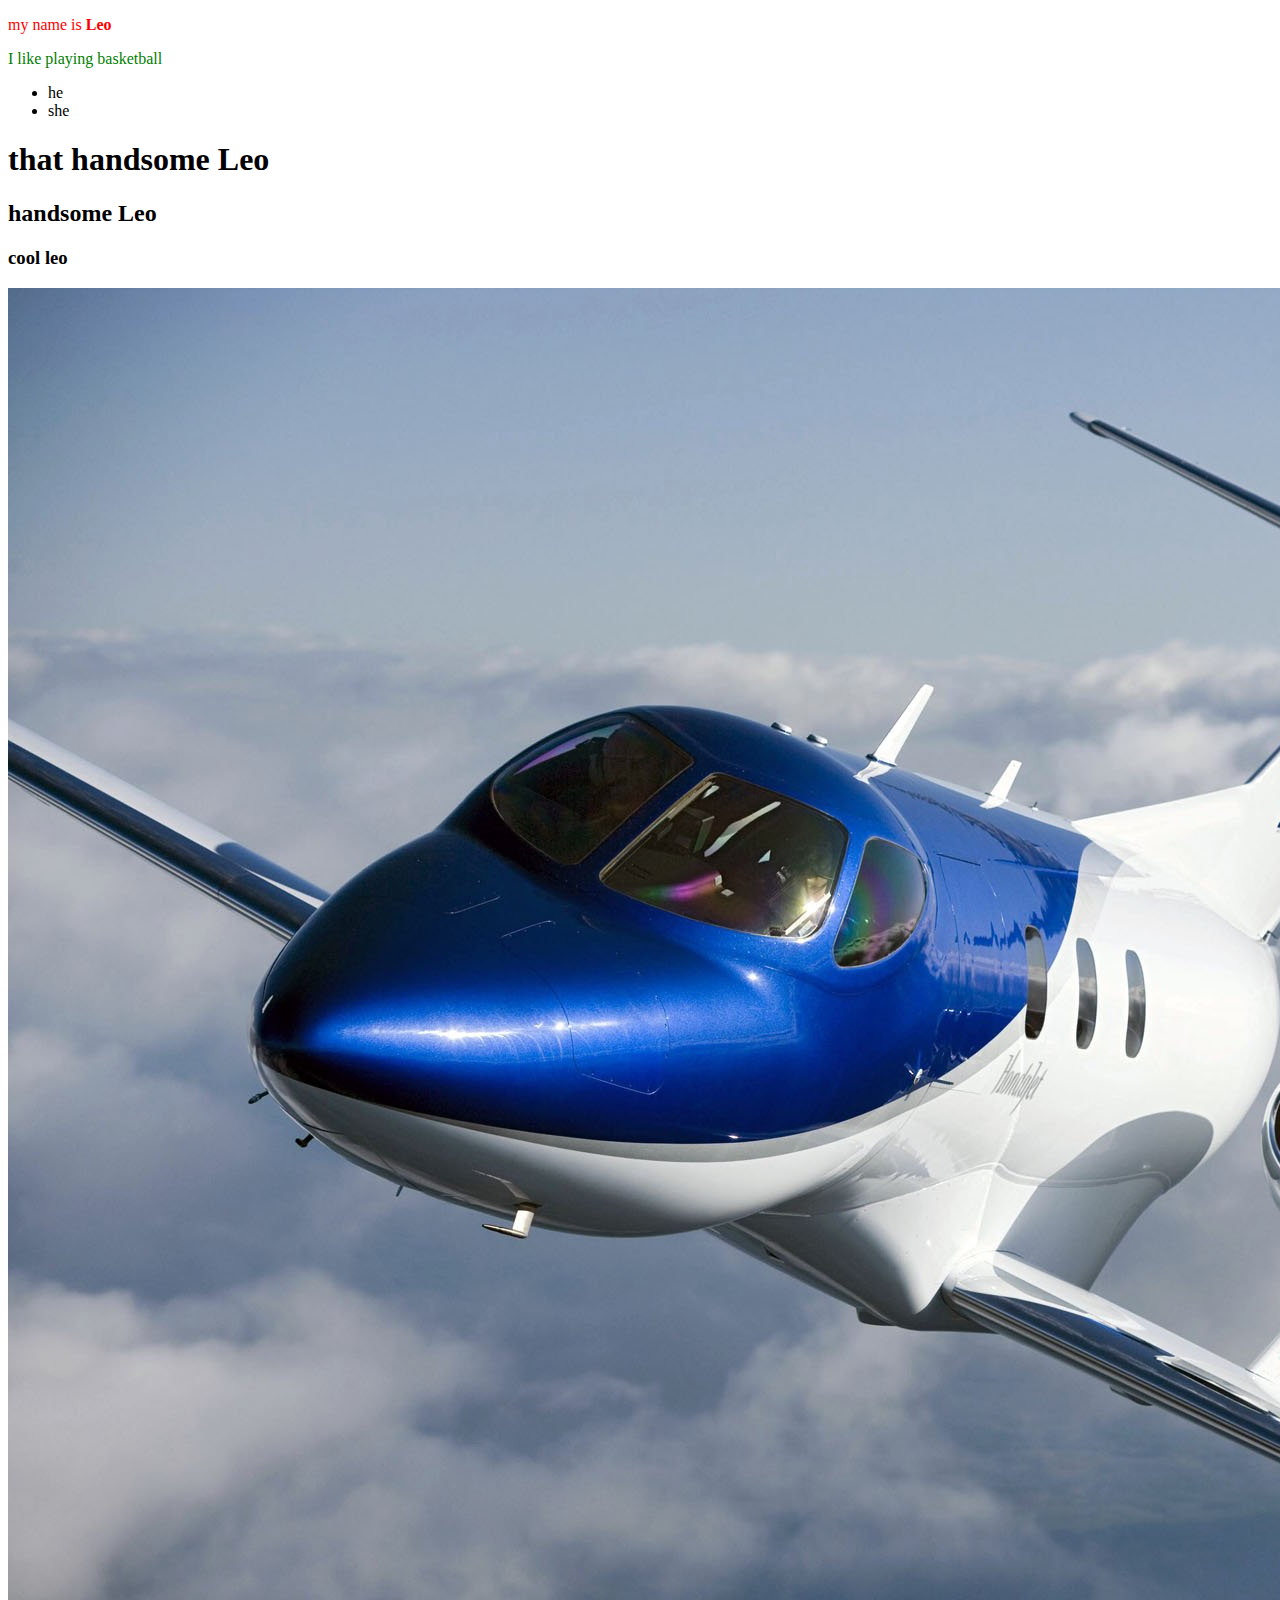
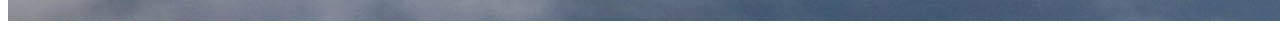
<file: index.html>
<!DOCTYPE html>
<html>
	<head>
		<meta charset="utf-8">
		<title>Leo</title>
		<link href="styles/style.css" rel="stylesheet" type="text/css">
	</head>
	<body>
		<p>my name is <strong>Leo</strong></p>
		<p class="gtext">I like playing basketball</p>
				<ul>
					<li>he</li>
					<li>she</li>
				</ul>	
			<h1>that handsome Leo</h1>
			<h2>handsome Leo</h2>
			<h3>cool leo</h3>
	<img src="images/plane.jpg" alt="hhhhhh">
	</body>
</html>
</file>
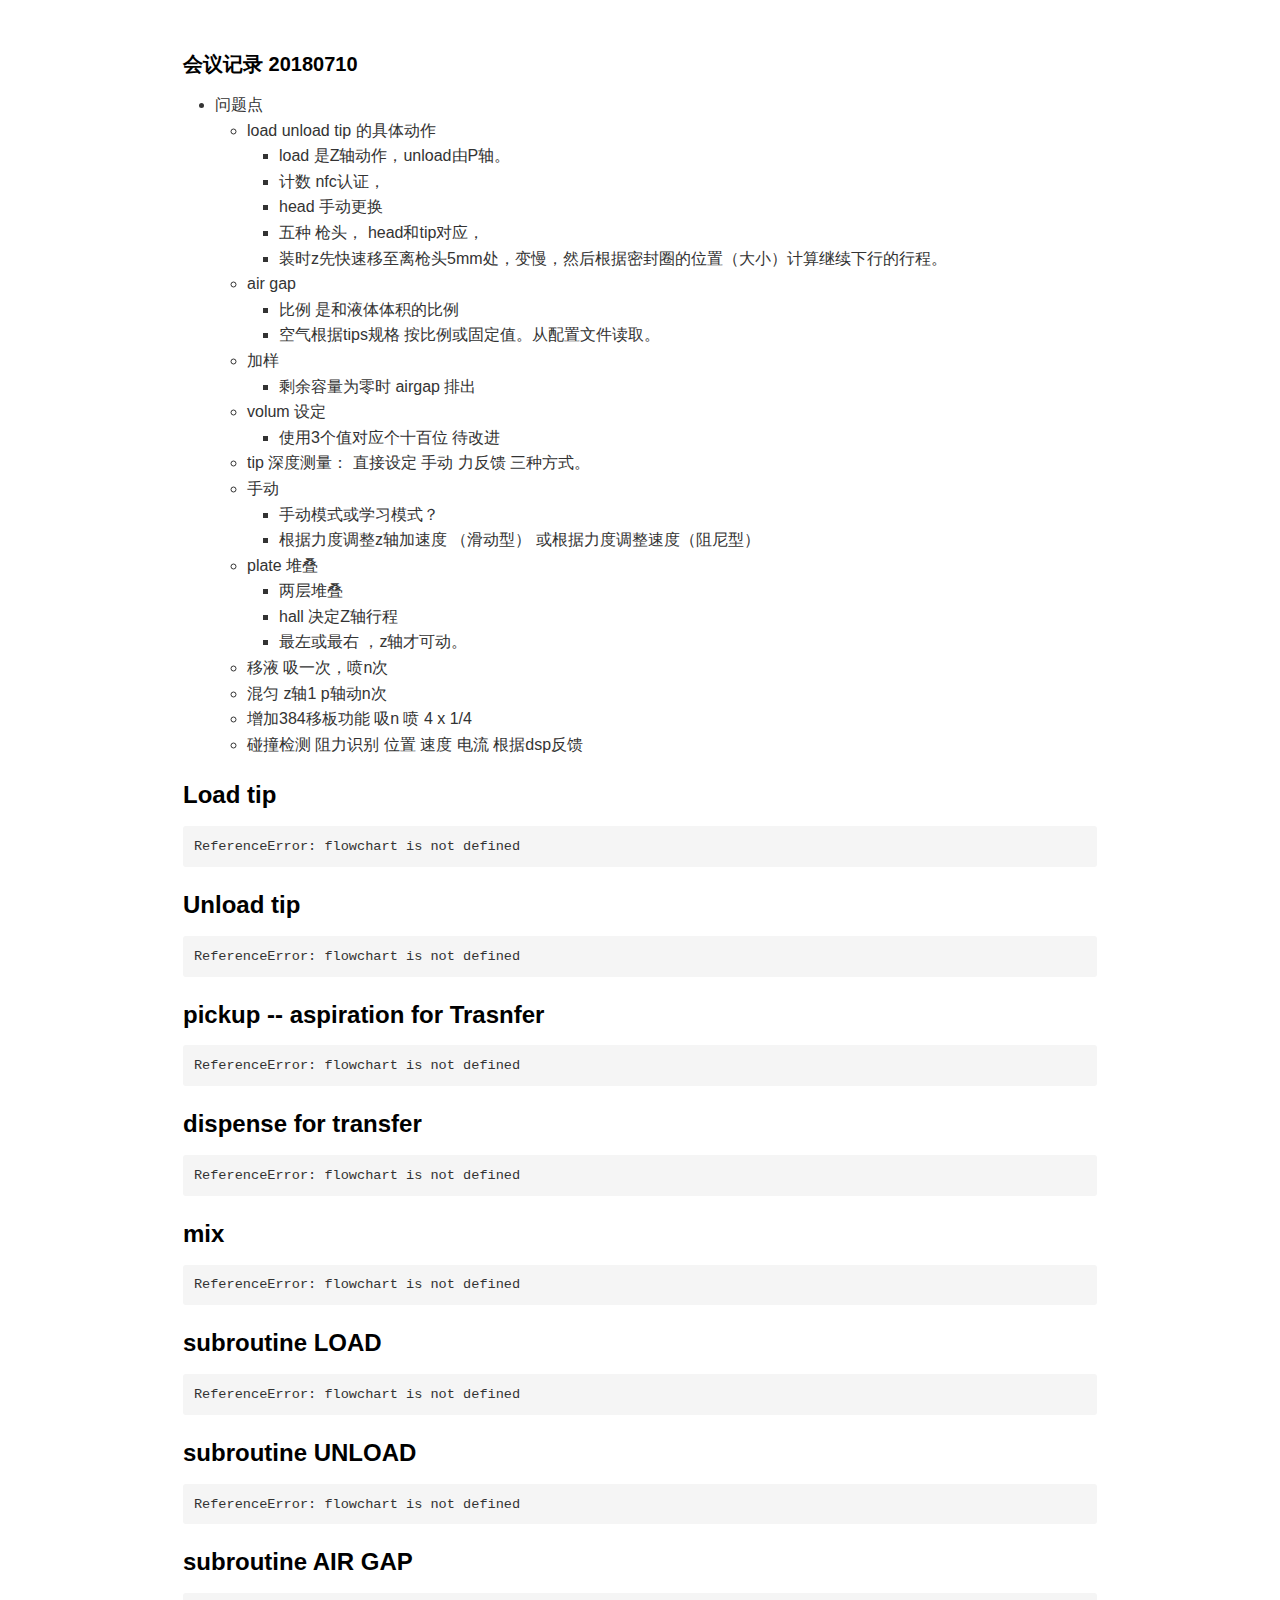
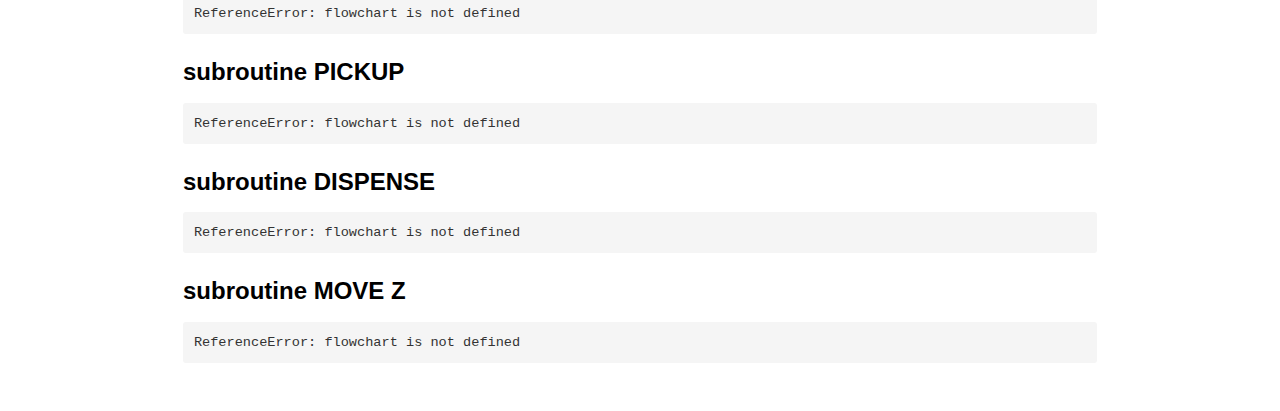
<file: 记录.html>
<!DOCTYPE html>
  <html>
    <head>
      <title>记录</title>
      <meta charset="utf-8">
      <meta name="viewport" content="width=device-width, initial-scale=1.0">
      
      <link rel="stylesheet" href="file:///C:\Users\liyan\.vscode\extensions\shd101wyy.markdown-preview-enhanced-0.3.5\node_modules\@shd101wyy\mume\dependencies\katex\katex.min.css">
      
      
      
      
      
      
      
      
      <script type="text/javascript" src="file:///C:\Users\liyan\.vscode\extensions\shd101wyy.markdown-preview-enhanced-0.3.5\node_modules\@shd101wyy\mume\dependencies\raphael\raphael.js"></script><script type="text/javascript" src="file:///C:\Users\liyan\.vscode\extensions\shd101wyy.markdown-preview-enhanced-0.3.5\node_modules\@shd101wyy\mume\dependencies\flowchart\flowchart.js"></script>
      

      <style> 
      /**
 * prism.js Github theme based on GitHub's theme.
 * @author Sam Clarke
 */
code[class*="language-"],
pre[class*="language-"] {
  color: #333;
  background: none;
  font-family: Consolas, "Liberation Mono", Menlo, Courier, monospace;
  text-align: left;
  white-space: pre;
  word-spacing: normal;
  word-break: normal;
  word-wrap: normal;
  line-height: 1.4;

  -moz-tab-size: 8;
  -o-tab-size: 8;
  tab-size: 8;

  -webkit-hyphens: none;
  -moz-hyphens: none;
  -ms-hyphens: none;
  hyphens: none;
}

/* Code blocks */
pre[class*="language-"] {
  padding: .8em;
  overflow: auto;
  /* border: 1px solid #ddd; */
  border-radius: 3px;
  /* background: #fff; */
  background: #f5f5f5;
}

/* Inline code */
:not(pre) > code[class*="language-"] {
  padding: .1em;
  border-radius: .3em;
  white-space: normal;
  background: #f5f5f5;
}

.token.comment,
.token.blockquote {
  color: #969896;
}

.token.cdata {
  color: #183691;
}

.token.doctype,
.token.punctuation,
.token.variable,
.token.macro.property {
  color: #333;
}

.token.operator,
.token.important,
.token.keyword,
.token.rule,
.token.builtin {
  color: #a71d5d;
}

.token.string,
.token.url,
.token.regex,
.token.attr-value {
  color: #183691;
}

.token.property,
.token.number,
.token.boolean,
.token.entity,
.token.atrule,
.token.constant,
.token.symbol,
.token.command,
.token.code {
  color: #0086b3;
}

.token.tag,
.token.selector,
.token.prolog {
  color: #63a35c;
}

.token.function,
.token.namespace,
.token.pseudo-element,
.token.class,
.token.class-name,
.token.pseudo-class,
.token.id,
.token.url-reference .token.variable,
.token.attr-name {
  color: #795da3;
}

.token.entity {
  cursor: help;
}

.token.title,
.token.title .token.punctuation {
  font-weight: bold;
  color: #1d3e81;
}

.token.list {
  color: #ed6a43;
}

.token.inserted {
  background-color: #eaffea;
  color: #55a532;
}

.token.deleted {
  background-color: #ffecec;
  color: #bd2c00;
}

.token.bold {
  font-weight: bold;
}

.token.italic {
  font-style: italic;
}


/* JSON */
.language-json .token.property {
  color: #183691;
}

.language-markup .token.tag .token.punctuation {
  color: #333;
}

/* CSS */
code.language-css,
.language-css .token.function {
  color: #0086b3;
}

/* YAML */
.language-yaml .token.atrule {
  color: #63a35c;
}

code.language-yaml {
  color: #183691;
}

/* Ruby */
.language-ruby .token.function {
  color: #333;
}

/* Markdown */
.language-markdown .token.url {
  color: #795da3;
}

/* Makefile */
.language-makefile .token.symbol {
  color: #795da3;
}

.language-makefile .token.variable {
  color: #183691;
}

.language-makefile .token.builtin {
  color: #0086b3;
}

/* Bash */
.language-bash .token.keyword {
  color: #0086b3;
}html body{font-family:"Helvetica Neue",Helvetica,"Segoe UI",Arial,freesans,sans-serif;font-size:16px;line-height:1.6;color:#333;background-color:#fff;overflow:initial;box-sizing:border-box;word-wrap:break-word}html body>:first-child{margin-top:0}html body h1,html body h2,html body h3,html body h4,html body h5,html body h6{line-height:1.2;margin-top:1em;margin-bottom:16px;color:#000}html body h1{font-size:2.25em;font-weight:300;padding-bottom:.3em}html body h2{font-size:1.75em;font-weight:400;padding-bottom:.3em}html body h3{font-size:1.5em;font-weight:500}html body h4{font-size:1.25em;font-weight:600}html body h5{font-size:1.1em;font-weight:600}html body h6{font-size:1em;font-weight:600}html body h1,html body h2,html body h3,html body h4,html body h5{font-weight:600}html body h5{font-size:1em}html body h6{color:#5c5c5c}html body strong{color:#000}html body del{color:#5c5c5c}html body a:not([href]){color:inherit;text-decoration:none}html body a{color:#08c;text-decoration:none}html body a:hover{color:#00a3f5;text-decoration:none}html body img{max-width:100%}html body>p{margin-top:0;margin-bottom:16px;word-wrap:break-word}html body>ul,html body>ol{margin-bottom:16px}html body ul,html body ol{padding-left:2em}html body ul.no-list,html body ol.no-list{padding:0;list-style-type:none}html body ul ul,html body ul ol,html body ol ol,html body ol ul{margin-top:0;margin-bottom:0}html body li{margin-bottom:0}html body li.task-list-item{list-style:none}html body li>p{margin-top:0;margin-bottom:0}html body .task-list-item-checkbox{margin:0 .2em .25em -1.8em;vertical-align:middle}html body .task-list-item-checkbox:hover{cursor:pointer}html body blockquote{margin:16px 0;font-size:inherit;padding:0 15px;color:#5c5c5c;border-left:4px solid #d6d6d6}html body blockquote>:first-child{margin-top:0}html body blockquote>:last-child{margin-bottom:0}html body hr{height:4px;margin:32px 0;background-color:#d6d6d6;border:0 none}html body table{margin:10px 0 15px 0;border-collapse:collapse;border-spacing:0;display:block;width:100%;overflow:auto;word-break:normal;word-break:keep-all}html body table th{font-weight:bold;color:#000}html body table td,html body table th{border:1px solid #d6d6d6;padding:6px 13px}html body dl{padding:0}html body dl dt{padding:0;margin-top:16px;font-size:1em;font-style:italic;font-weight:bold}html body dl dd{padding:0 16px;margin-bottom:16px}html body code{font-family:Menlo,Monaco,Consolas,'Courier New',monospace;font-size:.85em !important;color:#000;background-color:#f0f0f0;border-radius:3px;padding:.2em 0}html body code::before,html body code::after{letter-spacing:-0.2em;content:"\00a0"}html body pre>code{padding:0;margin:0;font-size:.85em !important;word-break:normal;white-space:pre;background:transparent;border:0}html body .highlight{margin-bottom:16px}html body .highlight pre,html body pre{padding:1em;overflow:auto;font-size:.85em !important;line-height:1.45;border:#d6d6d6;border-radius:3px}html body .highlight pre{margin-bottom:0;word-break:normal}html body pre code,html body pre tt{display:inline;max-width:initial;padding:0;margin:0;overflow:initial;line-height:inherit;word-wrap:normal;background-color:transparent;border:0}html body pre code:before,html body pre tt:before,html body pre code:after,html body pre tt:after{content:normal}html body p,html body blockquote,html body ul,html body ol,html body dl,html body pre{margin-top:0;margin-bottom:16px}html body kbd{color:#000;border:1px solid #d6d6d6;border-bottom:2px solid #c7c7c7;padding:2px 4px;background-color:#f0f0f0;border-radius:3px}@media print{html body{background-color:#fff}html body h1,html body h2,html body h3,html body h4,html body h5,html body h6{color:#000;page-break-after:avoid}html body blockquote{color:#5c5c5c}html body pre{page-break-inside:avoid}html body table{display:table}html body img{display:block;max-width:100%;max-height:100%}html body pre,html body code{word-wrap:break-word;white-space:pre}}.markdown-preview{width:100%;height:100%;box-sizing:border-box}.markdown-preview .pagebreak,.markdown-preview .newpage{page-break-before:always}.markdown-preview pre.line-numbers{position:relative;padding-left:3.8em;counter-reset:linenumber}.markdown-preview pre.line-numbers>code{position:relative}.markdown-preview pre.line-numbers .line-numbers-rows{position:absolute;pointer-events:none;top:1em;font-size:100%;left:0;width:3em;letter-spacing:-1px;border-right:1px solid #999;-webkit-user-select:none;-moz-user-select:none;-ms-user-select:none;user-select:none}.markdown-preview pre.line-numbers .line-numbers-rows>span{pointer-events:none;display:block;counter-increment:linenumber}.markdown-preview pre.line-numbers .line-numbers-rows>span:before{content:counter(linenumber);color:#999;display:block;padding-right:.8em;text-align:right}.markdown-preview .mathjax-exps .MathJax_Display{text-align:center !important}.markdown-preview:not([for="preview"]) .code-chunk .btn-group{display:none}.markdown-preview:not([for="preview"]) .code-chunk .status{display:none}.markdown-preview:not([for="preview"]) .code-chunk .output-div{margin-bottom:16px}.scrollbar-style::-webkit-scrollbar{width:8px}.scrollbar-style::-webkit-scrollbar-track{border-radius:10px;background-color:transparent}.scrollbar-style::-webkit-scrollbar-thumb{border-radius:5px;background-color:rgba(150,150,150,0.66);border:4px solid rgba(150,150,150,0.66);background-clip:content-box}html body[for="html-export"]:not([data-presentation-mode]){position:relative;width:100%;height:100%;top:0;left:0;margin:0;padding:0;overflow:auto}html body[for="html-export"]:not([data-presentation-mode]) .markdown-preview{position:relative;top:0}@media screen and (min-width:914px){html body[for="html-export"]:not([data-presentation-mode]) .markdown-preview{padding:2em calc(50% - 457px)}}@media screen and (max-width:914px){html body[for="html-export"]:not([data-presentation-mode]) .markdown-preview{padding:2em}}@media screen and (max-width:450px){html body[for="html-export"]:not([data-presentation-mode]) .markdown-preview{font-size:14px !important;padding:1em}}@media print{html body[for="html-export"]:not([data-presentation-mode]) #sidebar-toc-btn{display:none}}html body[for="html-export"]:not([data-presentation-mode]) #sidebar-toc-btn{position:fixed;bottom:8px;left:8px;font-size:28px;cursor:pointer;color:inherit;z-index:99;width:32px;text-align:center;opacity:.4}html body[for="html-export"]:not([data-presentation-mode])[html-show-sidebar-toc] #sidebar-toc-btn{opacity:1}html body[for="html-export"]:not([data-presentation-mode])[html-show-sidebar-toc] .md-sidebar-toc{position:fixed;top:0;left:0;width:300px;height:100%;padding:32px 0 48px 0;font-size:14px;box-shadow:0 0 4px rgba(150,150,150,0.33);box-sizing:border-box;overflow:auto;background-color:inherit}html body[for="html-export"]:not([data-presentation-mode])[html-show-sidebar-toc] .md-sidebar-toc::-webkit-scrollbar{width:8px}html body[for="html-export"]:not([data-presentation-mode])[html-show-sidebar-toc] .md-sidebar-toc::-webkit-scrollbar-track{border-radius:10px;background-color:transparent}html body[for="html-export"]:not([data-presentation-mode])[html-show-sidebar-toc] .md-sidebar-toc::-webkit-scrollbar-thumb{border-radius:5px;background-color:rgba(150,150,150,0.66);border:4px solid rgba(150,150,150,0.66);background-clip:content-box}html body[for="html-export"]:not([data-presentation-mode])[html-show-sidebar-toc] .md-sidebar-toc a{text-decoration:none}html body[for="html-export"]:not([data-presentation-mode])[html-show-sidebar-toc] .md-sidebar-toc ul{padding:0 1.6em;margin-top:.8em}html body[for="html-export"]:not([data-presentation-mode])[html-show-sidebar-toc] .md-sidebar-toc li{margin-bottom:.8em}html body[for="html-export"]:not([data-presentation-mode])[html-show-sidebar-toc] .md-sidebar-toc ul{list-style-type:none}html body[for="html-export"]:not([data-presentation-mode])[html-show-sidebar-toc] .markdown-preview{left:300px;width:calc(100% -  300px);padding:2em calc(50% - 457px -  150px);margin:0;box-sizing:border-box}@media screen and (max-width:1274px){html body[for="html-export"]:not([data-presentation-mode])[html-show-sidebar-toc] .markdown-preview{padding:2em}}@media screen and (max-width:450px){html body[for="html-export"]:not([data-presentation-mode])[html-show-sidebar-toc] .markdown-preview{width:100%}}html body[for="html-export"]:not([data-presentation-mode]):not([html-show-sidebar-toc]) .markdown-preview{left:50%;transform:translateX(-50%)}html body[for="html-export"]:not([data-presentation-mode]):not([html-show-sidebar-toc]) .md-sidebar-toc{display:none}
 
      </style>
    </head>
    <body for="html-export">
      <div class="mume markdown-preview   ">
      <h4 class="mume-header" id="%E4%BC%9A%E8%AE%AE%E8%AE%B0%E5%BD%95-20180710">会议记录 20180710</h4>

<ul>
<li>问题点
<ul>
<li>
<p>load unload tip 的具体动作</p>
<ul>
<li>load 是Z轴动作，unload由P轴。</li>
<li>计数 nfc认证，</li>
<li>head 手动更换</li>
<li>五种 枪头， head和tip对应，</li>
<li>装时z先快速移至离枪头5mm处，变慢，然后根据密封圈的位置（大小）计算继续下行的行程。</li>
</ul>
</li>
<li>
<p>air gap</p>
<ul>
<li>比例 是和液体体积的比例</li>
<li>空气根据tips规格 按比例或固定值。从配置文件读取。</li>
</ul>
</li>
<li>
<p>加样</p>
<ul>
<li>剩余容量为零时 airgap 排出</li>
</ul>
</li>
<li>
<p>volum 设定</p>
<ul>
<li>使用3个值对应个十百位 待改进</li>
</ul>
</li>
<li>
<p>tip 深度测量： 直接设定  手动   力反馈 三种方式。</p>
</li>
<li>
<p>手动</p>
<ul>
<li>手动模式或学习模式？</li>
<li>根据力度调整z轴加速度 （滑动型） 或根据力度调整速度（阻尼型）</li>
</ul>
</li>
<li>
<p>plate 堆叠</p>
<ul>
<li>两层堆叠</li>
<li>hall 决定Z轴行程</li>
<li>最左或最右 ，z轴才可动。</li>
</ul>
</li>
<li>
<p>移液 吸一次，喷n次</p>
</li>
<li>
<p>混匀 z轴1 p轴动n次</p>
</li>
<li>
<p>增加384移板功能 吸n 喷 4 x 1/4</p>
</li>
<li>
<p>碰撞检测 阻力识别 位置 速度 电流 根据dsp反馈</p>
</li>
</ul>
</li>
</ul>
<h3 class="mume-header" id="load-tip">Load tip</h3>

<div class="flow">st=>start: Start
button=>condition: Load Tip
button
nfc=>condition: NFC
nfcok=>operation: conter=0
set nfc_count
c_counter=>condition: conter< 
nfc_count*x%?
check_nfc=>condition: check
type
msg_no_nfc=>operation: Message
nfc NG
msg_ok_nfc=>operation: Message
nfc OK
msg_cnt=>operation: Message
over count
loadtip=>subroutine: Do Load
home=>subroutine: Home Z
loaded=>condition: already
load
msg_loaded=>operation: Message
unload fist 
set_remain=>operation: remain=0
e=>end

st->button
button(yes)->c_counter
button(no)->nfc
nfc(no)->button
nfc(yes)->check_nfc(yes)->nfcok->msg_ok_nfc->e
check_nfc(no)->msg_no_nfc->e
c_counter(yes)->loaded(no,left)->loadtip->home->set_remain->e
c_counter(no)->msg_cnt->e
loaded(yes)->msg_loaded->e
</div><h3 class="mume-header" id="unload-tip">Unload tip</h3>

<div class="flow">st=>start: Start
e=>end
button=>condition: Unload Tip
button
unload=>subroutine: Do unload
inccnt=>operation: count+1
home=>subroutine: Home Z

st->button(yes)->unload->inccnt->home->e
button(no)->button
</div><h3 class="mume-header" id="pickup-aspiration-for-trasnfer">pickup -- aspiration for Trasnfer</h3>

<div class="flow">st=>start: Start
e=>end
button=>condition: pickup
button
check_para=>condition: check
parameters
check_tips=>condition: tip has
loaded?
check_remain=>condition: remain==0?
msg_err=>operation: Message
error
pickup=>subroutine: Do pickup
set_remain=>operation: remain=volume
home=>subroutine: Home Z
airgap=>subroutine: Do air gap

st->button(yes)->check_para(yes)->check_tips(yes)->check_remain(yes)->airgap->pickup->set_remain->home->e
button(no)->button
check_para(no)->msg_err
check_tips(no)->msg_err
check_remain(no)->msg_err
msg_err->e
</div><h3 class="mume-header" id="dispense-for-transfer">dispense for transfer</h3>

<div class="flow">st=>start: Start
e=>end
button=>condition: dispense
button
check_para=>condition: check
parameters
check_tips=>condition: tip has
loaded?
check_remain=>condition: remain>=volume?
continue=>condition: Message
continue?

msg_err=>operation: Message
error
dispense=>subroutine: Do dispense
set_remain=>operation: remain=
remain - volume
home=>subroutine: Home Z

st->button(yes)->check_para(yes)->check_tips(yes)->check_remain(yes)->dispense
button(no)->button
check_remain(no,left)->continue(yes)->dispense->set_remain->home->e
continue(no)->e
check_para(no)->msg_err
check_tips(no)->msg_err
msg_err->e
</div><h3 class="mume-header" id="mix">mix</h3>

<div class="flow">st=>start: Start
e=>end
button=>condition: mix
button
check_para=>condition: check
parameters
check_tips=>condition: tip has
loaded?
dec_times=>operation: times=
times - 1
check_times=>condition: times > 0?
check_remain=>condition: remain==0?
msg_err=>operation: Message
error
pickup=>subroutine: Do pickup
dispense=>subroutine: Do dispense
set_remain=>operation: remain=volume
home=>subroutine: Home Z
airgap=>subroutine: Do air gap

st->button(yes)->check_para(yes)->check_tips(yes)->check_remain(yes)->airgap->pickup->dispense->dec_times->check_times(no,left)->home->e
check_times(yes)->pickup
button(no)->button
check_para(no)->msg_err
check_tips(no)->msg_err
check_remain(no)->msg_err
msg_err->e
</div><h3 class="mume-header" id="subroutine-load">subroutine LOAD</h3>

<div class="flow">st=>start: Start
e=>end

get_para=>operation: get parameters
by Head type:
z pos1
z pos2

mov_z1=>subroutine: move Z :
pos = pos1
speed = speed1

mov_z2=>subroutine: move Z :
pos = pos2
speed = speed2


st->get_para->mov_z1->mov_z2->e

</div><h3 class="mume-header" id="subroutine-unload">subroutine UNLOAD</h3>

<div class="flow">st=>start: Start
e=>end

get_para=>operation: get parameters
by Head type:
z pos


mov_z1=>subroutine: move Z :
pos = pos1
speed = speed1

mov_z2=>subroutine: move P :
pos = unload pos ( - xxx)

home=>subroutine: move P:
pos = 0

st->get_para->mov_z1->mov_z2->home->e

</div><h3 class="mume-header" id="subroutine-air-gap">subroutine AIR GAP</h3>

<div class="flow">st=>start: Start
e=>end

get_para=>operation: get parameters
by Head type,Plate type,settings:
p pos for air gap

mov_p_air=>subroutine: move P:
pos = pos
for air gap

st->get_para->mov_p_air->e

</div><h3 class="mume-header" id="subroutine-pickup">subroutine PICKUP</h3>

<div class="flow">st=>start: Start
e=>end

get_para=>operation: get parameters
by Head type,Plate type,settings:
z pos1
p pos2

mov_z1=>subroutine: move Z :
pos = pos1

mov_p=>subroutine: move P :
pos = pos2
for liquid



st->get_para->mov_z1->mov_p->e

</div><h3 class="mume-header" id="subroutine-dispense">subroutine DISPENSE</h3>

<div class="flow">st=>start: Start
e=>end

get_para=>operation: get parameters
by Head type,Plate type,settings:
z pos1
p pos2 (volume)

mov_z1=>subroutine: move Z :
pos = pos1

mov_p=>subroutine: move P :
pos = pos - pos2
for liquid

st->get_para->mov_z1->mov_p->e

</div><h3 class="mume-header" id="subroutine-move-z">subroutine MOVE Z</h3>

<div class="flow">st=>start: Start
e=>end

check_lh=>condition: LEFT HALL 
== 1?
set_rang_1=>operation: range = bottom

check_rh=>condition: RIGHT HALL 
== 1?
set_rang_2=>operation: range = up

check_range=>condition: check
range

check_pos=>condition: @position?

error=>operation: Error
check_motor=>condition: motor error?

step=>operation: Motor Step

st->check_lh(yes)->set_rang_1->check_range(yes)->step->check_pos(yes)->e
check_range(no)->error
check_lh(no)->check_rh(yes)->set_rang_2->check_range
check_rh(no)->error
check_pos(no)->check_motor(no,left)->step
check_motor(yes)->error

error->e

</div>
      </div>
      
      
    </body>
    
    
    
    
    <script>
var flowcharts = document.getElementsByClassName('flow')
for (var i = 0; i < flowcharts.length; i++) {
  var flow = flowcharts[i]
  try {
    var diagram = flowchart.parse(flow.textContent)
    flow.id = 'flow_' + i
    flow.innerHTML = ''
    diagram.drawSVG(flow.id)
  } catch (error) {
    flow.innerHTML = '<pre class="language-text">' + error.toString() + '</pre>'
  }
}
</script>
    
    
  </html>
</file>
<file: styles/style.css>
﻿p {
	color:red;
}

.gtext{
	color:green;
}
/
</file>
